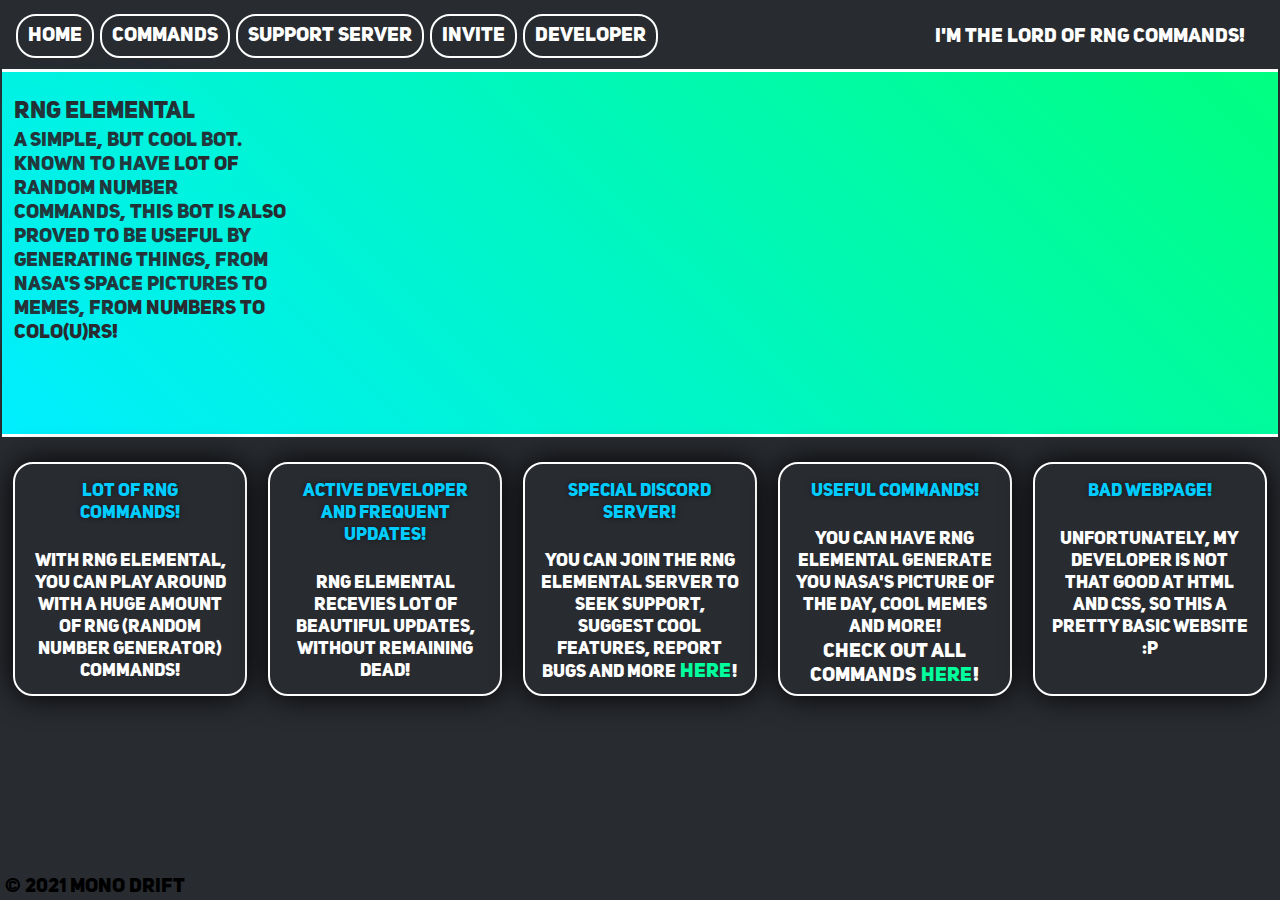
<file: index.html>
<html>
    <head>
        <title>RNG Elemental - The Lord of RNG Commands!</title>
        <link rel="stylesheet" href="./css/style.css">
    </head>
    <body>
        <nav>
            <ul>
                <li><a href="index.html">Home</a></li>
                <li><a href="commands.html" target="_blank">Commands</a></li>
                <li><a href="https://discord.gg/htxWv4SW38" target="_blank">Support Server</a></li>
                <li><a href="https://is.gd/vpDNTb" target="_blank">Invite</a></li>
                <li><a href="https://is.gd/OshpHG" target="_blank">Developer</a></li>
                <h3 id="random"><p class="randomQuote"></p></h3>
            </ul>
        </nav>
        <div class="title">
            <br>
            <h2>RNG Elemental</h2>
            <h1>A simple, but cool bot. Known to have lot of Random Number Commands, this bot is also proved to be useful by generating things, from NASA's Space Pictures to memes, from numbers to colo(u)rs!</h1>
            <br>
        </div>
        <br>
        <div class="whyRng">
            <div class="feature">
                <h1>Lot of RNG Commands!</h1>
                <br>
                <h4>With RNG Elemental, you can play around with a huge amount of RNG (Random Number Generator) Commands!</h4>
            </div>
            <div class="feature">
                <h1>Active Developer and Frequent Updates!</h1>
                <br>
                <h4>RNG Elemental recevies lot of beautiful updates, without remaining dead!</h4>
            </div>
            <div class="feature">
                <h1>Special Discord Server!</h1>
                <br>
                <h4>You can join the RNG Elemental server to seek support, suggest cool features, report bugs and more <a href="https://discord.gg/htxWv4SW38" target="_blank">here</a>!</h4>
            </div>
            <div class="feature">
                <h1>Useful Commands!</h1>
                <br>
                <h4>You can have RNG Elemental generate you NASA's picture of the day, cool memes and more!</h4>
                <h3>Check out all commands <a href="#">here</a>!</h3>
            </div>
            <div class="feature">
                <h1>Bad Webpage!</h1>
                <br>
                <h4>Unfortunately, my developer is not that good at HTML and CSS, so this a pretty basic website :p</h4>
            </div>
        </div>
        <div class="credit">
            <center>
                <p style="position: absolute;bottom: 0;">© 2021 Mono Drift</p>
            </center>
        </div>
        <script type="text/javascript">
            var randomQuotes = [
                "You chose the right bot!",
                "I am cool, you know that!",
                "Hello :)",
                "You provided too many arguments!",
                "Generating structures...",
                "RNG, more like TNT",
                "I got more commands :o",
                "Please wear a mask!",
                "I don't like smoke...",
                "I'm the lord of RNG commands!",
                "Randumbdumb",
                "We ate them",
                "Omae wa mou shinderiu",
                "A",
                "E"
            ]
            var randomNum = Math.floor(Math.random() * (randomQuotes.length))
            document.getElementById("random").innerHTML = randomQuotes[randomNum]
        </script>
    </body>
</html>
</file>
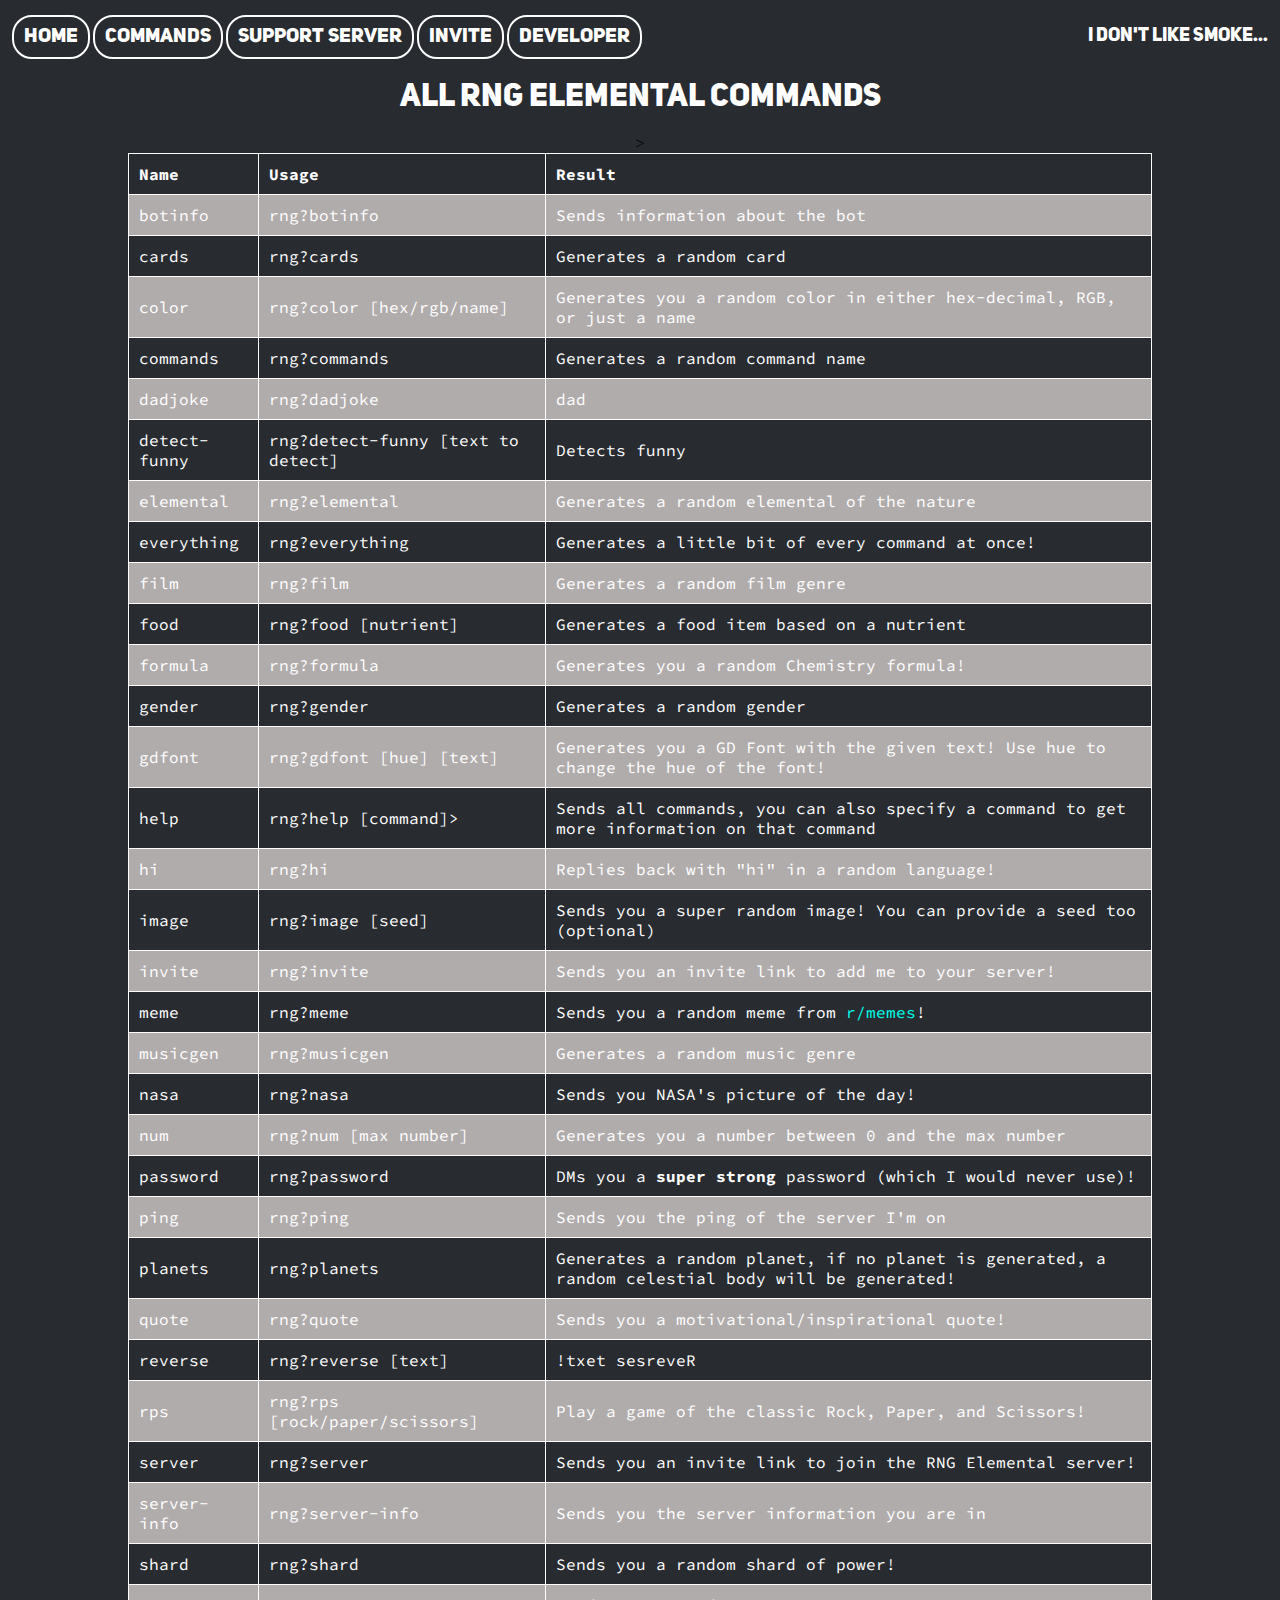
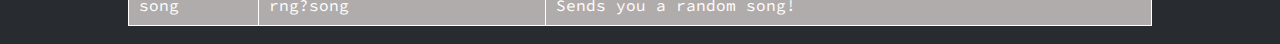
<file: commands.html>
<html>
    <head>
        <title>RNG Elemental Commands</title>
        <link rel="stylesheet" href="./css/commandsStyle.css">
    </head>
    <body>
            <nav>
                <ul>
                    <li><a href="index.html">Home</a></li>
                    <li><a href="commands.html" target="_blank">Commands</a></li>
                    <li><a href="https://discord.gg/htxWv4SW38" target="_blank">Support Server</a></li>
                    <li><a href="https://is.gd/vpDNTb" target="_blank">Invite</a></li>
                    <li><a href="https://is.gd/OshpHG" target="_blank">Developer</a></li>
                    <h3 id="random"><p class="randomQuote"></p></h3>
                </ul>
            </nav>
            <center>
            <br>
            <h1 class="title">All RNG Elemental Commands</h1>
            <br>
            <table>
                <tr>
                    <th>Name</th>
                    <th>Usage</th>
                    <th>Result</th>
                </tr>
                <tr>
                    <td>botinfo</td>
                    <td>rng?botinfo</td>
                    <td>Sends information about the bot</td>
                </tr>
                <tr>
                    <td>cards</td>
                    <td>rng?cards</td>
                    <td>Generates a random card</td>
                </tr>
                <tr>
                    <td>color</td>
                    <td>rng?color [hex/rgb/name]</td>
                    <td>Generates you a random color in either hex-decimal, RGB, or just a name</td>
                </tr>
                <tr>
                    <td>commands</td>
                    <td>rng?commands</td>
                    <td>Generates a random command name</td>
                </tr>
                <tr>
                    <td>dadjoke</td>
                    <td>rng?dadjoke</td>
                    <td>dad</td>
                </tr>
                <tr>
                    <td>detect-funny</td>
                    <td>rng?detect-funny [text to detect]</td>
                    <td>Detects funny</td>
                </tr>
                <tr>
                    <td>elemental</td>
                    <td>rng?elemental</td>
                    <td>Generates a random elemental of the nature</td>
                </tr>
                <tr>
                    <td>everything</td>
                    <td>rng?everything</td>
                    <td>Generates a little bit of every command at once!</td>
                </tr>
                <tr>
                    <td>film</td>
                    <td>rng?film</td>
                    <td>Generates a random film genre</td>
                </tr>>
                <tr>
                    <td>food</td>
                    <td>rng?food [nutrient]</td>
                    <td>Generates a food item based on a nutrient</td>
                </tr>
                <tr>
                    <td>formula</td>
                    <td>rng?formula</td>
                    <td>Generates you a random Chemistry formula!</td>
                </tr>
                <tr>
                    <td>gender</td>
                    <td>rng?gender</td>
                    <td>Generates a random gender</td>
                </tr>
                <tr>
                    <td>gdfont</td>
                    <td>rng?gdfont [hue] [text]</td>
                    <td>Generates you a GD Font with the given text! Use hue to change the hue of the font!</td>
                </tr>
                <tr>
                    <td>help</td>
                    <td>rng?help [command]></td>
                    <td>Sends all commands, you can also specify a command to get more information on that command</td>
                </tr>
                <tr>
                    <td>hi</td>
                    <td>rng?hi</td>
                    <td>Replies back with "hi" in a random language!</td>
                </tr>
                <tr>
                    <td>image</td>
                    <td>rng?image [seed]</td>
                    <td>Sends you a super random image! You can provide a seed too (optional)</td>
                </tr>
                <tr>
                    <td>invite</td>
                    <td>rng?invite</td>
                    <td>Sends you an invite link to add me to your server!</td>
                </tr>
                <tr>
                    <td>meme</td>
                    <td>rng?meme</td>
                    <td>Sends you a random meme from <a href="https://www.reddit.com/r/memes/">r/memes</a>!</td>
                </tr>
                <tr>
                    <td>musicgen</td>
                    <td>rng?musicgen</td>
                    <td>Generates a random music genre</td>
                </tr>
                <tr>
                    <td>nasa</td>
                    <td>rng?nasa</td>
                    <td>Sends you NASA's picture of the day!</td>
                </tr>
                <tr>
                    <td>num</td>
                    <td>rng?num [max number]</td>
                    <td>Generates you a number between 0 and the max number</td>
                </tr>
                <tr>
                    <td>password</td>
                    <td>rng?password</td>
                    <td>DMs you a <b>super strong</b> password (which I would never use)!</td>
                </tr>
                <tr>
                    <td>ping</td>
                    <td>rng?ping</td>
                    <td>Sends you the ping of the server I'm on</td>
                </tr>
                <tr>
                    <td>planets</td>
                    <td>rng?planets</td>
                    <td>Generates a random planet, if no planet is generated, a random celestial body will be generated!</td>
                </tr>
                <tr>
                    <td>quote</td>
                    <td>rng?quote</td>
                    <td>Sends you a motivational/inspirational quote!</td>
                </tr>
                <tr>
                    <td>reverse</td>
                    <td>rng?reverse [text]</td>
                    <td>!txet sesreveR</td>
                </tr>
                <tr>
                    <td>rps</td>
                    <td>rng?rps [rock/paper/scissors]</td>
                    <td>Play a game of the classic Rock, Paper, and Scissors!</td>
                </tr>
                <tr>
                    <td>server</td>
                    <td>rng?server</td>
                    <td>Sends you an invite link to join the RNG Elemental server!</td>
                </tr>
                <tr>
                    <td>server-info</td>
                    <td>rng?server-info</td>
                    <td>Sends you the server information you are in</td>
                </tr>
                <tr>
                    <td>shard</td>
                    <td>rng?shard</td>
                    <td>Sends you a random shard of power!</td>
                </tr>
                <tr>
                    <td>song</td>
                    <td>rng?song</td>
                    <td>Sends you a random song!</td>
                </tr>
            </table>
            <br>
        </center>
        <script type="text/javascript">
            var randomQuotes = [
                "You chose the right bot!",
                "I am cool, you know that!",
                "Hello :)",
                "You provided too many arguments!",
                "Generating structures...",
                "RNG, more like TNT",
                "I got more commands :o",
                "Please wear a mask!",
                "I don't like smoke...",
                "I'm the lord of RNG commands!"
            ]
            var randomNum = Math.floor(Math.random() * (randomQuotes.length))
            document.getElementById("random").innerHTML = randomQuotes[randomNum]
        </script>
    </body>
</html>
</file>
<file: css/style.css>
@font-face{
    font-family: 'uni-sans';
    src: url(Uni_Sans_Heavy.otf) format('openType');
}
*{
    font-family: 'uni-sans';
    padding: 1px;
    margin: 0px;
    font-size: 20px;
}
body{
    background: #282B30;
}
.whyRng{
    display: grid;
    grid-template-columns: repeat(auto-fit, minmax(20px, 1fr));
}
.title{
    min-height: 40vh;
    background: linear-gradient(45deg, #00eeff, #00ff80);
    border-bottom: 3px solid #fff;
    border-top: 3px solid #fff;
}
.title h2{
    color: #282B30;
    text-shadow: 0 0 40px #00ffff;
    font-size: larger;
}
.title h1{
    color: #282B30;
    width: 275px;
    text-shadow: 0 0 40px #00ffff;
}
.title h1, h2{
    margin-left: 10px;
}
.feature h1{
    font-size: 18px;
}
.feature h4{
    font-size: 18px;
}
.feature h3{
    font: 18px;
}
.feature{
    margin-left: auto;
    margin-right: auto;
    text-align: center;
    width: 200px;
    height: 200px;
    display: inline;
    color: #fff;
    padding: 15px;
    border: 2px solid #fff;
    border-radius: 20px;
    background: #282B30;
    box-shadow: 0 0 30px #000;
}
.feature h1{
    color: #00ccff;
    font-size: 18px;
    text-shadow: 0 0 5px rgba(0, 0, 0, 0.5);
}
.feature a{
    text-decoration: none;
    color: #00ff9d;
}
nav{
    padding: 12px;
    margin-bottom: 5px;
}
nav ul li{
    font-size: 30px;
    display: inline;
}
nav ul li a{
    text-decoration: none;
    color: #fff;
    padding: 10px;
    border-radius: 20px;
    border: 2px solid #fff;
}
nav ul li a:hover{
    background: #fff;
    color: #282B30;
}
#random{
    color: #fff;
    float: right;
    margin-right: 10px;
    padding: 10px;
}
</file>
<file: css/commandsStyle.css>
@import url('https://fonts.googleapis.com/css2?family=Source+Code+Pro&display=swap');
@font-face{
    font-family: 'uni-sans';
    src: url(Uni_Sans_Heavy.otf) format('openType');
}
*{
    padding: 0;
    margin: 0;
}
body{
    background: #282B30;
}
table{
    
    font-family: 'Source Code Pro', monospace;
    color: #fff;
    width: 80%;
    border-collapse: collapse;
    text-align: left;
}
td, th{
    border: 1px solid #fff;
    padding: 10px;
}
tr:nth-child(even){
    background: #b1acac;
}
table a{
    text-decoration: none;
    color: #00ffea;
}
nav{
    font-family: 'uni-sans';
    padding: 12px;
    margin-top: 13px;
}
nav ul li{
    font-size: 20px;
    display: inline;
    margin-top: 5px;
}
nav ul li a{
    text-decoration: none;
    color: #fff;
    padding: 10px;
    border-radius: 20px;
    border: 2px solid #fff;
}
nav ul li a:hover{
    background: #fff;
    color: #282B30;
}
.title{
    color: #fff;
    font-family: 'uni-sans';
}
#random{
    color: #fff;
    float: right;
}
</file>
